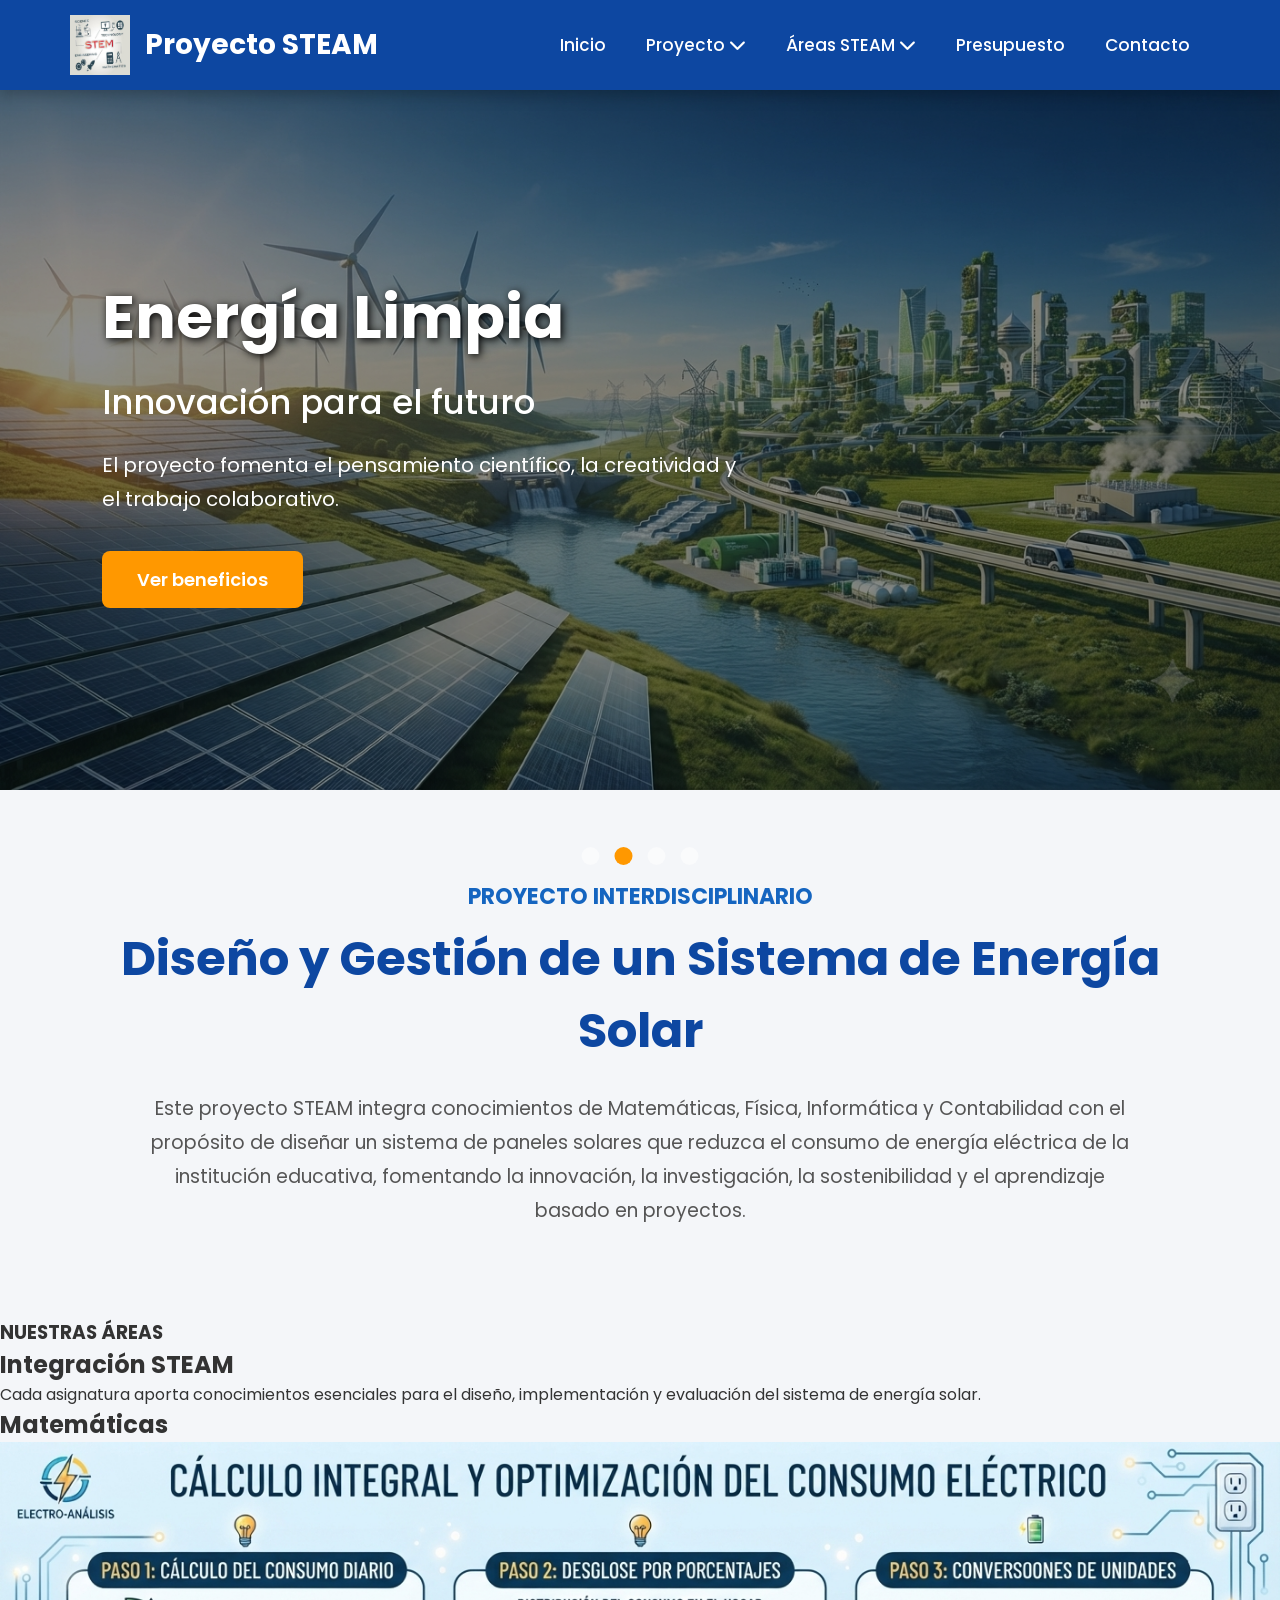
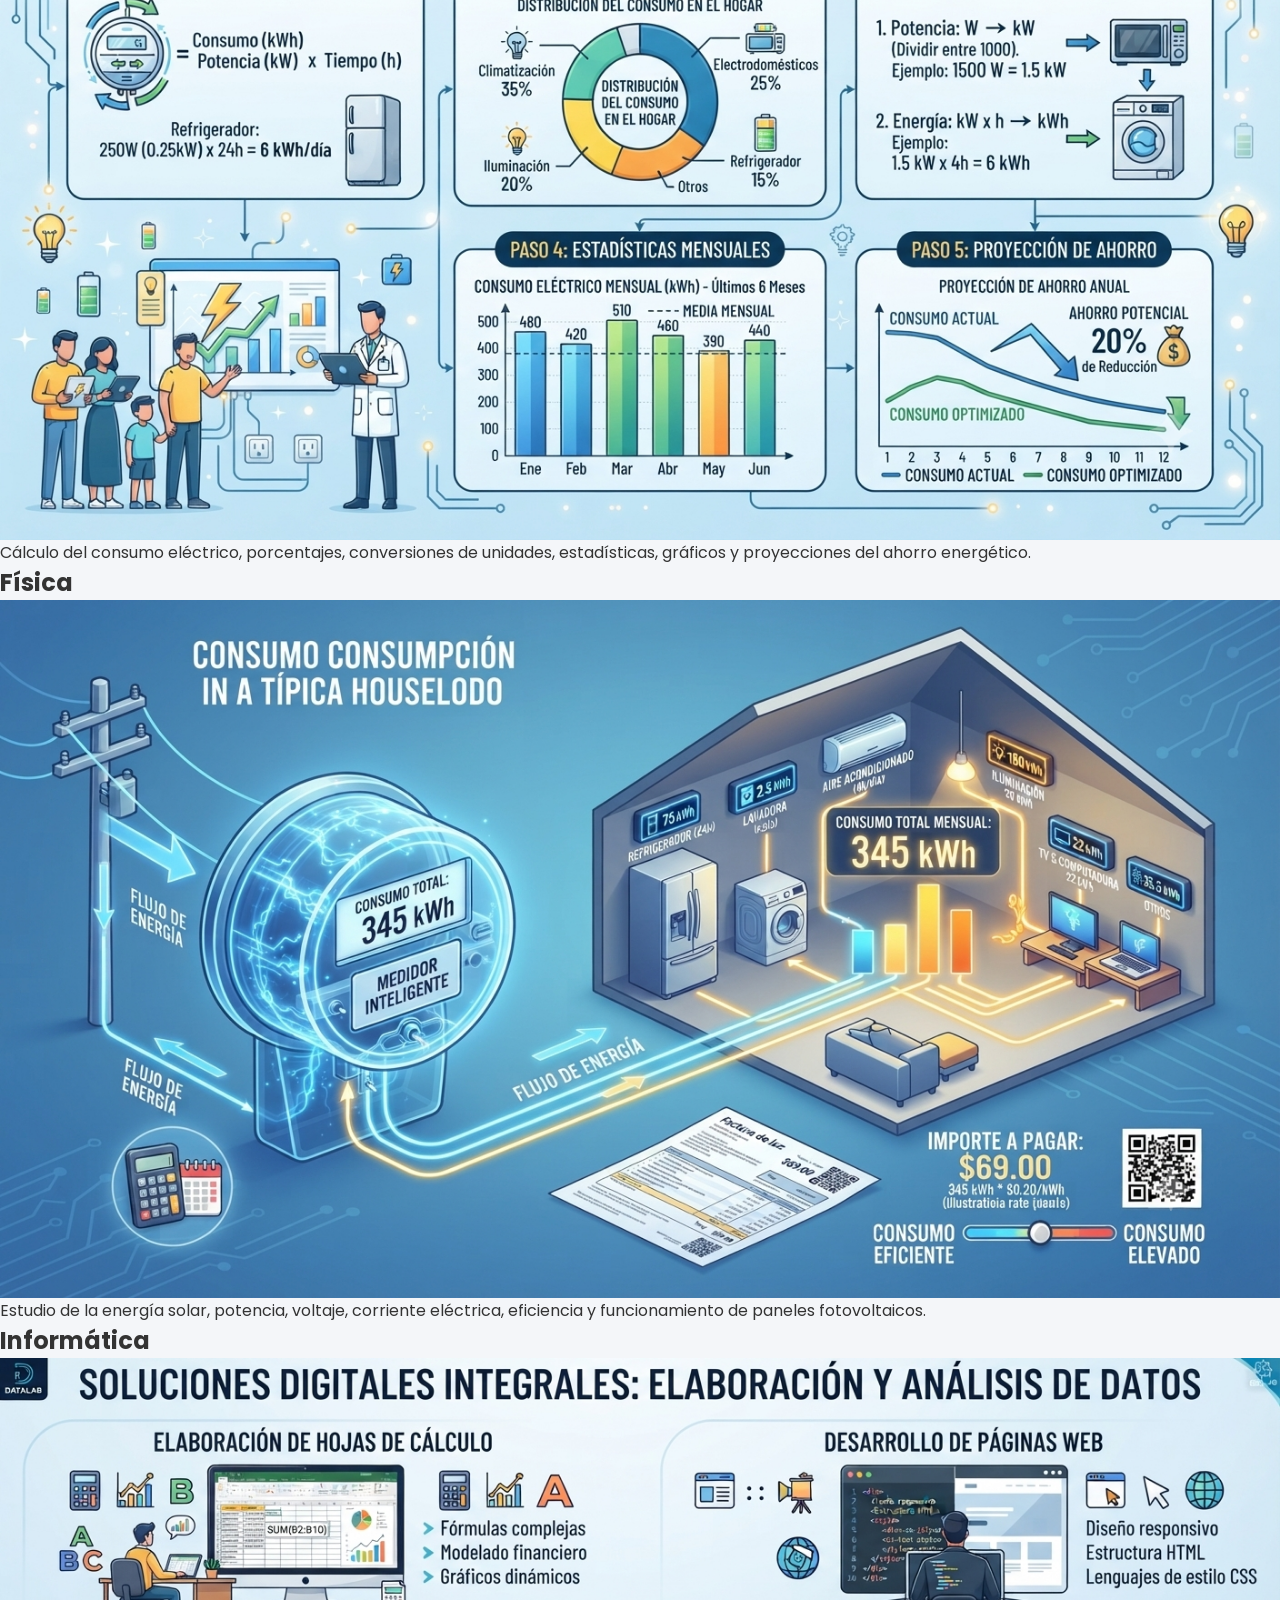
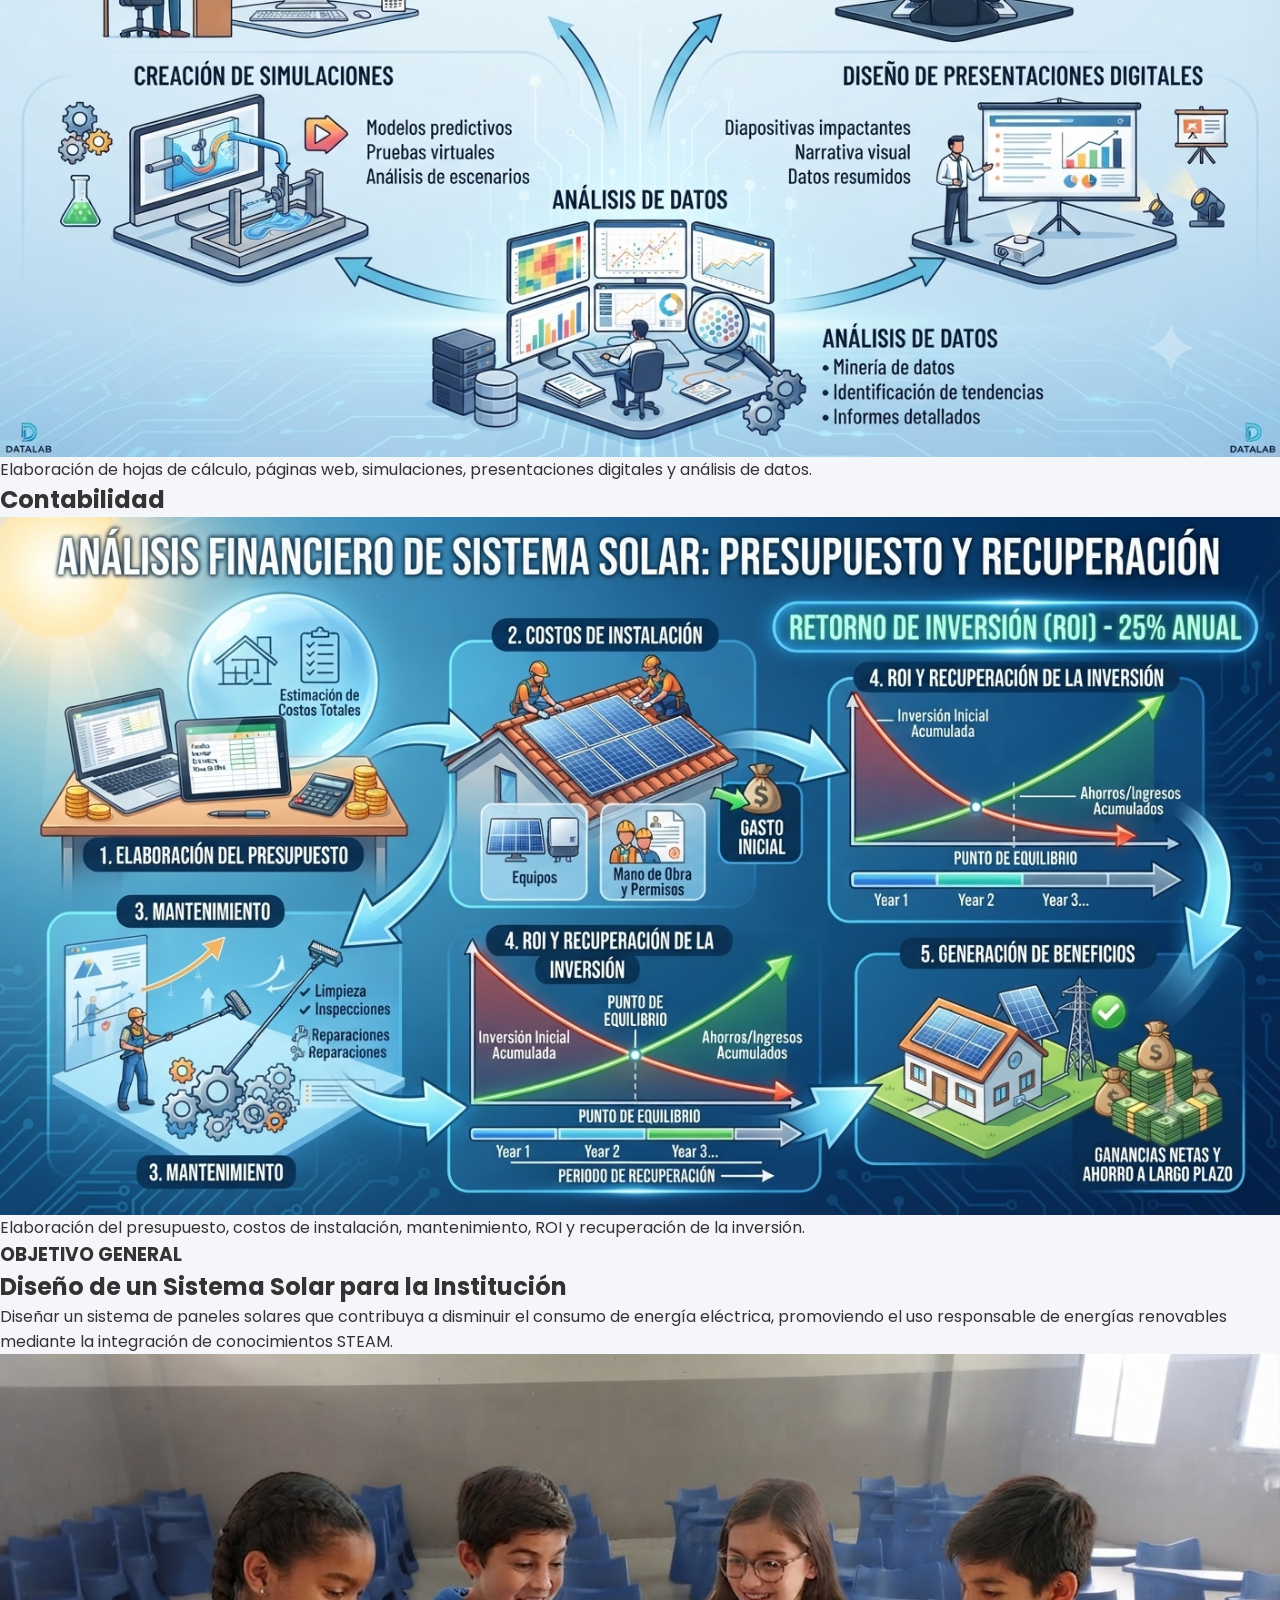
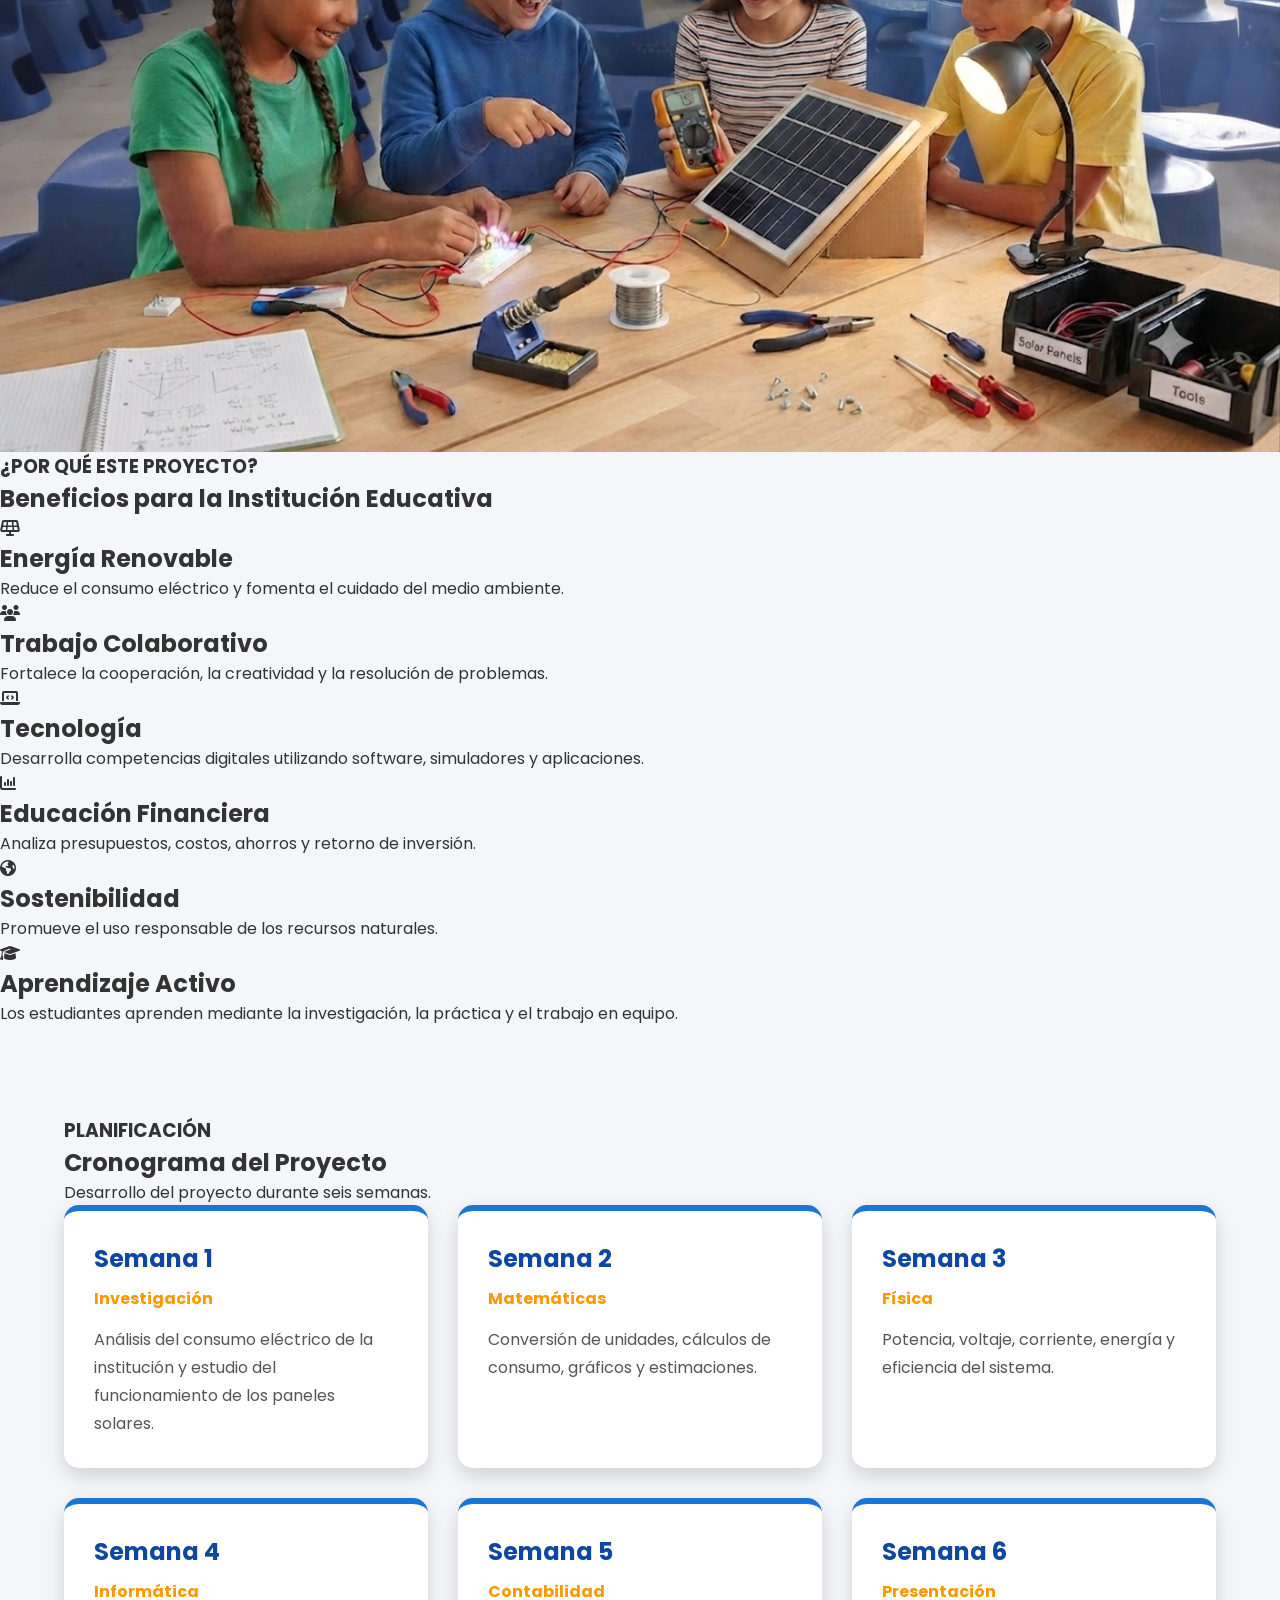
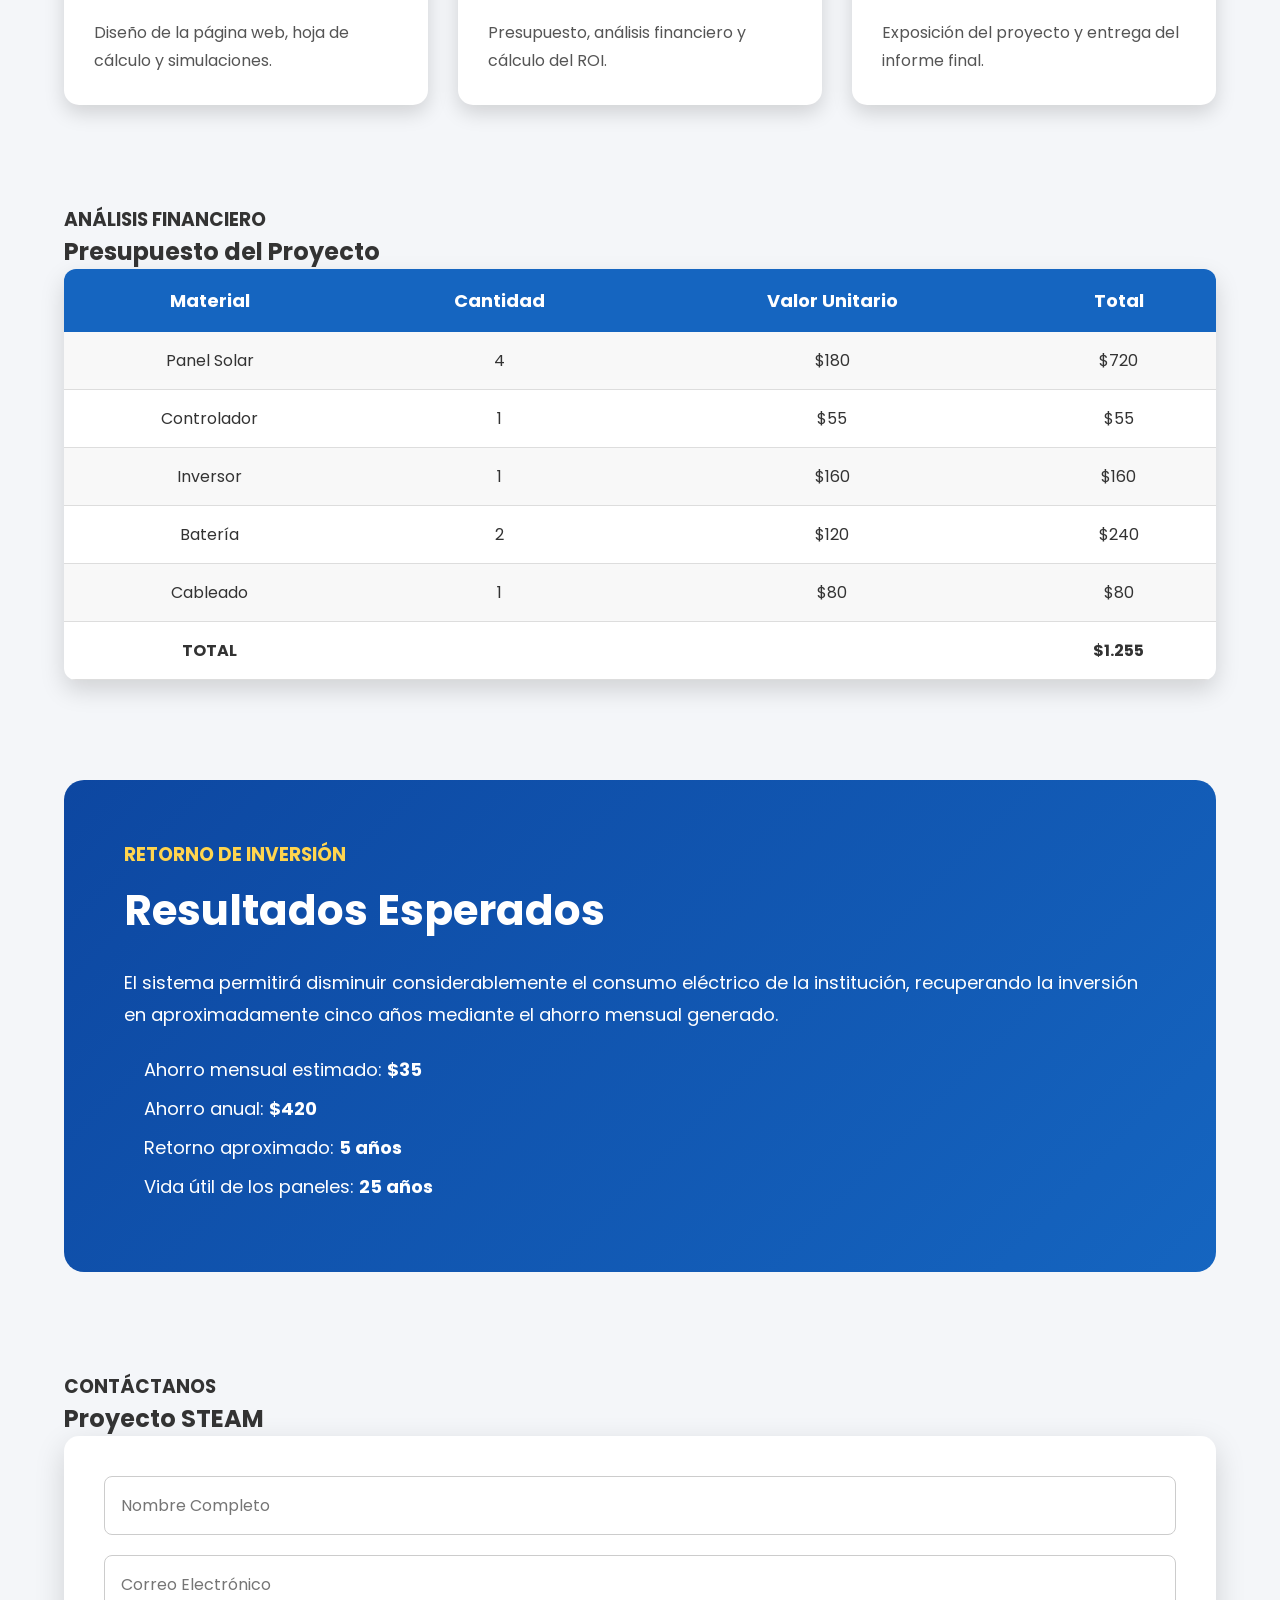
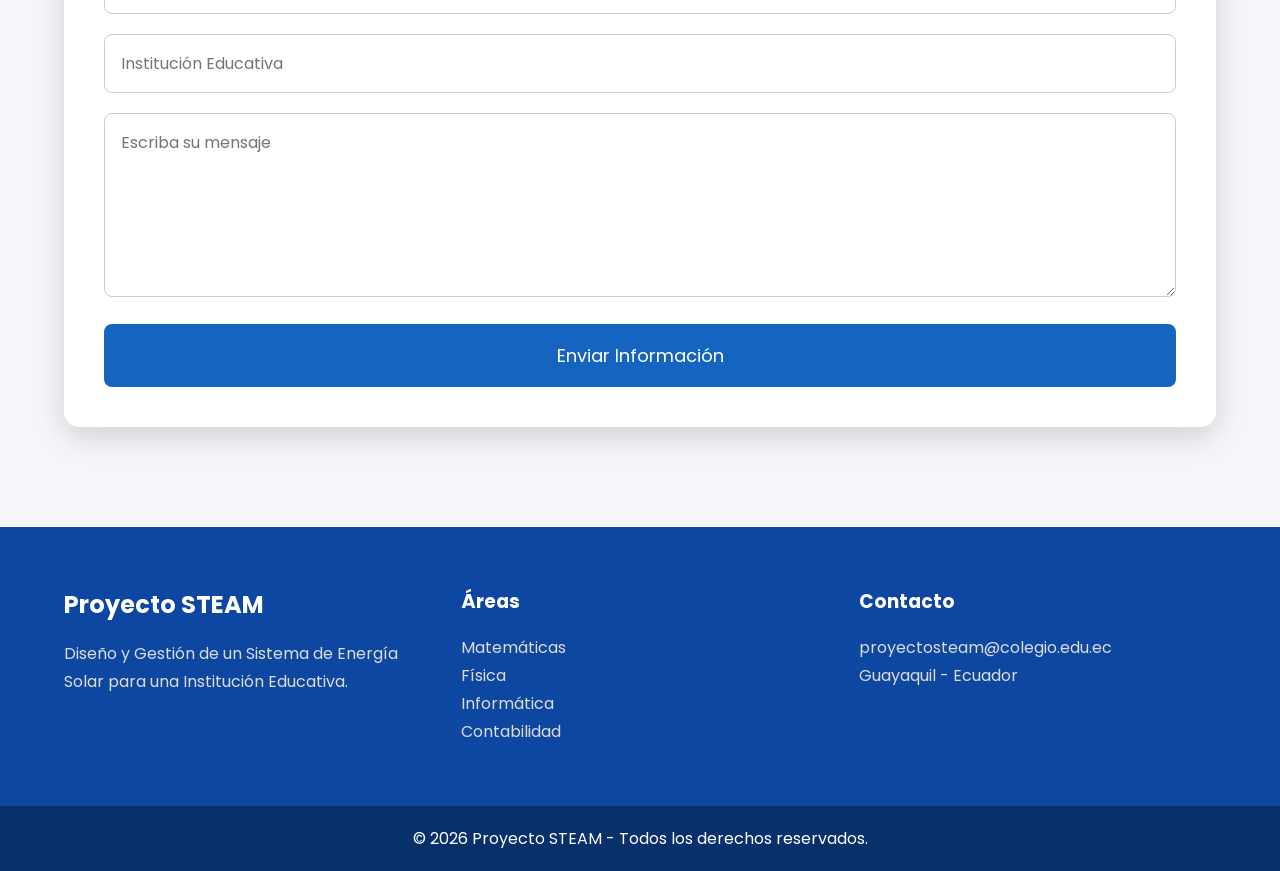
<file: index.html>
<!DOCTYPE html>
<html lang="es">

<head>

    <meta charset="UTF-8">

    <meta name="viewport" content="width=device-width, initial-scale=1.0">

    <title>Proyecto STEAM - Energía Solar</title>

    <link rel="stylesheet" href="style.css">

    <link rel="preconnect" href="https://fonts.googleapis.com">

    <link rel="preconnect" href="https://fonts.gstatic.com" crossorigin>

    <link href="https://fonts.googleapis.com/css2?family=Poppins:wght@300;400;500;600;700&display=swap" rel="stylesheet">

    <link rel="stylesheet"
    href="https://cdnjs.cloudflare.com/ajax/libs/font-awesome/6.5.2/css/all.min.css">

</head>

<body>


<!--===================================-->
<!--           HEADER                  -->
<!--===================================-->

<header>

<div class="logo">

<img src="imagenes/logo1.jpg">

<h2>Proyecto STEAM</h2>

</div>


<nav>

<ul class="menu">

<li>

<a href="#">Inicio</a>

</li>



<li>

<a href="#">Proyecto <i class="fa-solid fa-chevron-down"></i></a>

<ul class="submenu">

<li><a href="#objetivo">Objetivo</a></li>

<li><a href="#justificacion">Justificación</a></li>

<li><a href="#beneficios">Beneficios</a></li>

</ul>

</li>



<li>

<a href="#">Áreas STEAM <i class="fa-solid fa-chevron-down"></i></a>

<ul class="submenu">

<li><a href="#matematicas">Matemáticas</a></li>

<li><a href="#fisica">Física</a></li>

<li><a href="#informatica">Informática</a></li>

<li><a href="#contabilidad">Contabilidad</a></li>

</ul>

</li>

<li>

<a href="#presupuesto">Presupuesto</a>

</li>

<li>

<a href="#contacto">Contacto</a>

</li>

</ul>

</nav>

</header>


<!--===================================-->
<!--         SLIDER                    -->
<!--===================================-->

<section class="slider">


<div class="slide activo">

<img src="imagenes/solar1.png">

<div class="texto-slider">

<h1>

Proyecto STEAM

</h1>

<h2>

Diseño y Gestión de un Sistema de Energía Solar

</h2>

<p>

Una propuesta interdisciplinaria que integra Matemáticas,
Física, Informática y Contabilidad para promover el uso de
energías renovables en la institución educativa.

</p>

<a href="#objetivo" class="boton">

Conocer más

</a>

</div>

</div>




<div class="slide">

<img src="imagenes/solar2.png">

<div class="texto-slider">

<h1>

Energía Limpia

</h1>

<h2>

Innovación para el futuro

</h2>

<p>

El proyecto fomenta el pensamiento científico,
la creatividad y el trabajo colaborativo.

</p>

<a href="#beneficios" class="boton">

Ver beneficios

</a>

</div>

</div>





<div class="slide">

<img src="imagenes/solar3.png">

<div class="texto-slider">

<h1>

Aprender haciendo

</h1>

<h2>

Metodología STEAM

</h2>

<p>

Los estudiantes diseñan,
calculan,
presupuestan
y presentan soluciones reales.

</p>

<a href="#steam" class="boton">

Explorar

</a>

</div>

</div>






<div class="slide">

<img src="imagenes/solar4.png">

<div class="texto-slider">

<h1>

Educación Sostenible

</h1>

<h2>

Construyendo un futuro mejor

</h2>

<p>

Promovemos el uso responsable de la energía
y el cuidado del medio ambiente.

</p>

<a href="#contacto" class="boton">

Más información

</a>

</div>

</div>

</section>



<!--===================================-->
<!--     INDICADORES DEL SLIDER        -->
<!--===================================-->

<div class="indicadores">

<span class="punto activo"></span>

<span class="punto"></span>

<span class="punto"></span>

<span class="punto"></span>

</div>



<!--===================================-->
<!--      INICIO DEL CONTENIDO         -->
<!--===================================-->

<section class="presentacion">

<h3>

PROYECTO INTERDISCIPLINARIO

</h3>

<h1>

Diseño y Gestión de un Sistema de Energía Solar

</h1>

<p>

Este proyecto STEAM integra conocimientos de Matemáticas,
Física, Informática y Contabilidad con el propósito de
diseñar un sistema de paneles solares que reduzca el
consumo de energía eléctrica de la institución educativa,
fomentando la innovación, la investigación, la sostenibilidad
y el aprendizaje basado en proyectos.

</p>

</section>


<!--===================================-->
<!--      ÁREAS STEAM                  -->
<!--===================================-->

<section class="steam" id="steam">

    <div class="titulo">

        <h3>NUESTRAS ÁREAS</h3>

        <h1>Integración STEAM</h1>

        <p>
            Cada asignatura aporta conocimientos esenciales para el diseño,
            implementación y evaluación del sistema de energía solar.
        </p>

    </div>

    <div class="contenedor-tarjetas">

        <!-- Matemáticas -->

        <div class="card" id="matematicas">

            <h2>Matemáticas</h2>

            <img src="imagenes/matematicas.png">

            <div class="contenido">

                

                <p>

                    Cálculo del consumo eléctrico, porcentajes,
                    conversiones de unidades, estadísticas,
                    gráficos y proyecciones del ahorro energético.

                </p>

            </div>

        </div>


        <!-- Física -->

        <div class="card" id="fisica">

            <h2>Física</h2>

            <img src="imagenes/fisica.png">

            <div class="contenido">

                

                <p>

                    Estudio de la energía solar, potencia,
                    voltaje, corriente eléctrica, eficiencia
                    y funcionamiento de paneles fotovoltaicos.

                </p>

            </div>

        </div>


        <!-- Informática -->

        <div class="card" id="informatica">

            <h2>Informática</h2>

            <img src="imagenes/informatica.png">

            <div class="contenido">

                

                <p>

                    Elaboración de hojas de cálculo,
                    páginas web, simulaciones,
                    presentaciones digitales
                    y análisis de datos.

                </p>

            </div>

        </div>


        <!-- Contabilidad -->

        <div class="card" id="contabilidad">

            <h2>Contabilidad</h2>

            <img src="imagenes/contabilidad.png">

            <div class="contenido">

                

                <p>

                    Elaboración del presupuesto,
                    costos de instalación,
                    mantenimiento,
                    ROI y recuperación de la inversión.

                </p>

            </div>

        </div>

    </div>

</section>



<!--===================================-->
<!--      OBJETIVO                     -->
<!--===================================-->

<section class="objetivo" id="objetivo">

<div class="texto">

<h3>OBJETIVO GENERAL</h3>

<h1>Diseño de un Sistema Solar para la Institución</h1>

<p>

Diseñar un sistema de paneles solares que contribuya
a disminuir el consumo de energía eléctrica,
promoviendo el uso responsable de energías renovables
mediante la integración de conocimientos STEAM.

</p>

</div>

<div class="imagen">

<img src="imagenes/solar.png">

</div>

</section>



<!--===================================-->
<!--      JUSTIFICACIÓN                -->
<!--===================================-->

<section class="justificacion" id="justificacion">

<h3>¿POR QUÉ ESTE PROYECTO?</h3>

<h1>Beneficios para la Institución Educativa</h1>

<div class="beneficios-grid">

<div class="beneficio">

<i class="fa-solid fa-solar-panel"></i>

<h2>Energía Renovable</h2>

<p>

Reduce el consumo eléctrico y fomenta
el cuidado del medio ambiente.

</p>

</div>

<div class="beneficio">

<i class="fa-solid fa-users"></i>

<h2>Trabajo Colaborativo</h2>

<p>

Fortalece la cooperación,
la creatividad
y la resolución de problemas.

</p>

</div>

<div class="beneficio">

<i class="fa-solid fa-laptop-code"></i>

<h2>Tecnología</h2>

<p>

Desarrolla competencias digitales
utilizando software,
simuladores y aplicaciones.

</p>

</div>

<div class="beneficio">

<i class="fa-solid fa-chart-column"></i>

<h2>Educación Financiera</h2>

<p>

Analiza presupuestos,
costos,
ahorros
y retorno de inversión.

</p>

</div>

<div class="beneficio">

<i class="fa-solid fa-earth-americas"></i>

<h2>Sostenibilidad</h2>

<p>

Promueve el uso responsable
de los recursos naturales.

</p>

</div>

<div class="beneficio">

<i class="fa-solid fa-graduation-cap"></i>

<h2>Aprendizaje Activo</h2>

<p>

Los estudiantes aprenden mediante
la investigación,
la práctica y el trabajo en equipo.

</p>

</div>

</div>

</section>



<!--===================================-->
<!--        CRONOGRAMA                 -->
<!--===================================-->

<section class="cronograma">

    <div class="titulo">

        <h3>PLANIFICACIÓN</h3>

        <h1>Cronograma del Proyecto</h1>

        <p>
            Desarrollo del proyecto durante seis semanas.
        </p>

    </div>

    <div class="cronograma-grid">

        <div class="semana">
            <h2>Semana 1</h2>
            <h4>Investigación</h4>
            <p>
                Análisis del consumo eléctrico de la institución
                y estudio del funcionamiento de los paneles solares.
            </p>
        </div>

        <div class="semana">
            <h2>Semana 2</h2>
            <h4>Matemáticas</h4>
            <p>
                Conversión de unidades, cálculos de consumo,
                gráficos y estimaciones.
            </p>
        </div>

        <div class="semana">
            <h2>Semana 3</h2>
            <h4>Física</h4>
            <p>
                Potencia, voltaje, corriente,
                energía y eficiencia del sistema.
            </p>
        </div>

        <div class="semana">
            <h2>Semana 4</h2>
            <h4>Informática</h4>
            <p>
                Diseño de la página web,
                hoja de cálculo y simulaciones.
            </p>
        </div>

        <div class="semana">
            <h2>Semana 5</h2>
            <h4>Contabilidad</h4>
            <p>
                Presupuesto, análisis financiero
                y cálculo del ROI.
            </p>
        </div>

        <div class="semana">
            <h2>Semana 6</h2>
            <h4>Presentación</h4>
            <p>
                Exposición del proyecto
                y entrega del informe final.
            </p>
        </div>

    </div>

</section>



<!--===================================-->
<!--         PRESUPUESTO               -->
<!--===================================-->

<section class="presupuesto" id="presupuesto">

    <div class="titulo">

        <h3>ANÁLISIS FINANCIERO</h3>

        <h1>Presupuesto del Proyecto</h1>

    </div>

    <table>

        <tr>

            <th>Material</th>

            <th>Cantidad</th>

            <th>Valor Unitario</th>

            <th>Total</th>

        </tr>

        <tr>

            <td>Panel Solar</td>

            <td>4</td>

            <td>$180</td>

            <td>$720</td>

        </tr>

        <tr>

            <td>Controlador</td>

            <td>1</td>

            <td>$55</td>

            <td>$55</td>

        </tr>

        <tr>

            <td>Inversor</td>

            <td>1</td>

            <td>$160</td>

            <td>$160</td>

        </tr>

        <tr>

            <td>Batería</td>

            <td>2</td>

            <td>$120</td>

            <td>$240</td>

        </tr>

        <tr>

            <td>Cableado</td>

            <td>1</td>

            <td>$80</td>

            <td>$80</td>

        </tr>

        <tr>

            <td><strong>TOTAL</strong></td>

            <td></td>

            <td></td>

            <td><strong>$1.255</strong></td>

        </tr>

    </table>

</section>



<!--===================================-->
<!--              ROI                  -->
<!--===================================-->

<section class="roi">

    <div class="roi-texto">

        <h3>RETORNO DE INVERSIÓN</h3>

        <h1>Resultados Esperados</h1>

        <p>

            El sistema permitirá disminuir considerablemente
            el consumo eléctrico de la institución,
            recuperando la inversión en aproximadamente
            cinco años mediante el ahorro mensual generado.

        </p>

        <ul>

            <li>Ahorro mensual estimado: <strong>$35</strong></li>

            <li>Ahorro anual: <strong>$420</strong></li>

            <li>Retorno aproximado: <strong>5 años</strong></li>

            <li>Vida útil de los paneles: <strong>25 años</strong></li>

        </ul>

    </div>

</section>



<!--===================================-->
<!--          CONTACTO                 -->
<!--===================================-->

<section class="contacto" id="contacto">

    <div class="titulo">

        <h3>CONTÁCTANOS</h3>

        <h1>Proyecto STEAM</h1>

    </div>

    <form>

        <input type="text" placeholder="Nombre Completo">

        <input type="email" placeholder="Correo Electrónico">

        <input type="text" placeholder="Institución Educativa">

        <textarea rows="6" placeholder="Escriba su mensaje"></textarea>

        <button type="submit">

            Enviar Información

        </button>

    </form>

</section>



<!--===================================-->
<!--            FOOTER                 -->
<!--===================================-->

<footer>

<div class="footer-contenedor">

<div>

<h2>Proyecto STEAM</h2>

<p>

Diseño y Gestión de un Sistema de Energía Solar
para una Institución Educativa.

</p>

</div>

<div>

<h3>Áreas</h3>

<p>Matemáticas</p>

<p>Física</p>

<p>Informática</p>

<p>Contabilidad</p>

</div>

<div>

<h3>Contacto</h3>

<p>proyectosteam@colegio.edu.ec</p>

<p>Guayaquil - Ecuador</p>

</div>

</div>

<div class="copyright">

<p>

© 2026 Proyecto STEAM - Todos los derechos reservados.

</p>

</div>

</footer>



<script src="script.js"></script>

</body>

</html>
</file>
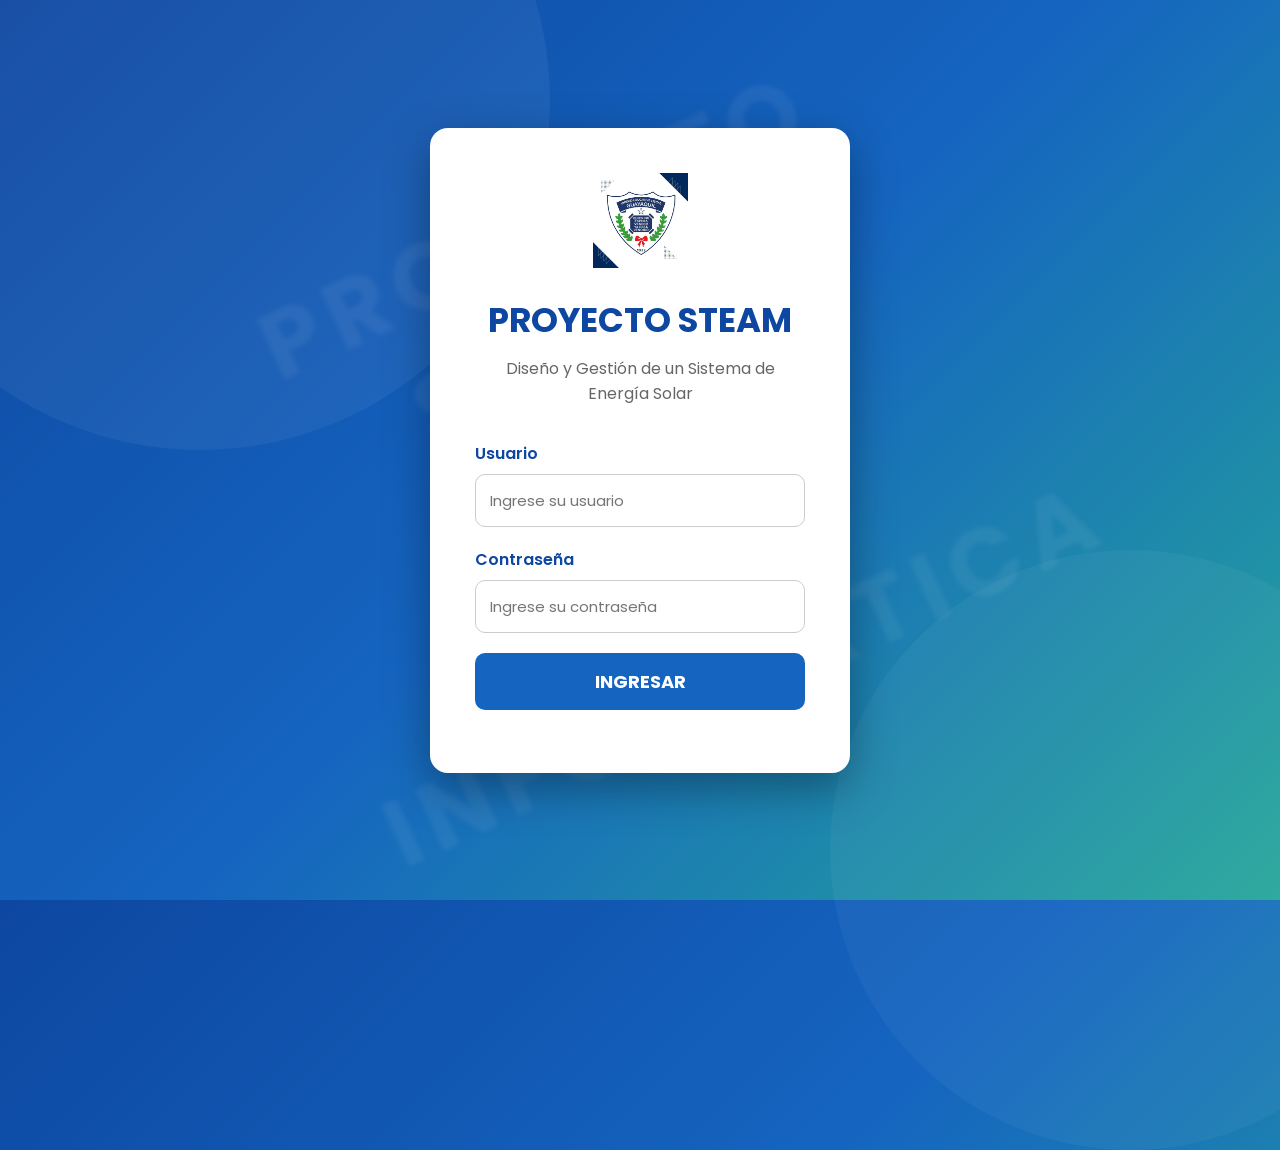
<file: login.html>
<!DOCTYPE html>
<html lang="es">

<head>

    <meta charset="UTF-8">

    <meta name="viewport" content="width=device-width, initial-scale=1.0">

    <title>Proyecto STEAM</title>

    <link rel="stylesheet" href="login.css">

    <link rel="preconnect" href="https://fonts.googleapis.com">

    <link rel="preconnect" href="https://fonts.gstatic.com" crossorigin>

    <link href="https://fonts.googleapis.com/css2?family=Poppins:wght@300;400;600;700&display=swap" rel="stylesheet">

</head>

<body>

<!-- Marca de agua -->
<div class="marca-agua">
    PROYECTO STEAM<br>
    UEFG<br>
    ÁREA INFORMÁTICA
</div>

<div class="contenedor">

<div class="login">

<div class="logo">

<img src="imagenes/logo.jpg" alt="logo">

</div>

<h1>PROYECTO STEAM</h1>

<h3>Diseño y Gestión de un Sistema de Energía Solar</h3>

<form id="loginForm">

<label>Usuario</label>

<input
type="text"
id="usuario"
placeholder="Ingrese su usuario"
required>

<label>Contraseña</label>

<input
type="password"
id="password"
placeholder="Ingrese su contraseña"
required>

<button type="submit">

INGRESAR

</button>

<p id="mensaje"></p>

</form>

</div>

</div>

<script>

document.getElementById("loginForm").addEventListener("submit",function(e){

e.preventDefault();

let usuario=document.getElementById("usuario").value;

let password=document.getElementById("password").value;

if(usuario=="admin" && password=="12345"){

window.location="index.html";

}else{

document.getElementById("mensaje").innerHTML="Usuario o contraseña incorrectos";

}

});

</script>

</body>

</html>
</file>
<file: style.css>
/*========================================*/
/*           CONFIGURACIÓN GENERAL         */
/*========================================*/

*{
    margin:0;
    padding:0;
    box-sizing:border-box;
    font-family:'Poppins',sans-serif;
    scroll-behavior:smooth;
}

body{
    background:#f4f6f9;
    color:#333;
    overflow-x:hidden;
}

img{
    max-width:100%;
    display:block;
}

a{
    text-decoration:none;
}

ul{
    list-style:none;
}

/*========================================*/
/*               HEADER                   */
/*========================================*/

header{
    width:100%;
    height:90px;
    background:#0d47a1;
    display:flex;
    justify-content:space-between;
    align-items:center;
    padding:0 70px;
    position:fixed;
    top:0;
    left:0;
    z-index:9999;
    box-shadow:0 4px 15px rgba(0,0,0,.25);
}

.logo{
    display:flex;
    align-items:center;
    gap:15px;
}

.logo img{
    width:60px;
}

.logo h2{
    color:#fff;
    font-size:28px;
}

/*========================================*/
/*                MENÚ                    */
/*========================================*/

.menu{
    display:flex;
    align-items:center;
}

.menu>li{
    position:relative;
}

.menu>li>a{
    color:white;
    display:block;
    padding:30px 20px;
    font-size:17px;
    transition:.4s;
    font-weight:500;
}

.menu>li>a:hover{
    background:#1565c0;
}

/*========================================*/
/*              SUBMENÚ                   */
/*========================================*/

.submenu{
    position:absolute;
    background:white;
    width:220px;
    top:90px;
    left:0;
    opacity:0;
    visibility:hidden;
    transition:.4s;
    border-radius:0 0 8px 8px;
    overflow:hidden;
    box-shadow:0 10px 20px rgba(0,0,0,.2);
}

.menu li:hover .submenu{
    opacity:1;
    visibility:visible;
}

.submenu li a{
    display:block;
    padding:14px 18px;
    color:#333;
    border-bottom:1px solid #eee;
    transition:.3s;
}

.submenu li a:hover{
    background:#1976d2;
    color:white;
}

/*========================================*/
/*               SLIDER                   */
/*========================================*/

.slider{
    margin-top:90px;
    width:100%;
    height:700px;
    position:relative;
    overflow:hidden;
}

.slide{
    position:absolute;
    width:100%;
    height:700px;
    opacity:0;
    transition:1s;
}

.slide.activo{
    opacity:1;
    z-index:1;
}

.slide img{
    width:100%;
    height:700px;
    object-fit:cover;
}

/* Capa oscura */

.slide::before{
    content:"";
    position:absolute;
    width:100%;
    height:100%;
    background:rgba(0,0,0,.45);
    top:0;
    left:0;
}

/*========================================*/
/*         TEXTO DEL SLIDER               */
/*========================================*/

.texto-slider{
    position:absolute;
    width:650px;
    top:50%;
    left:8%;
    transform:translateY(-50%);
    color:white;
    z-index:2;
}

.texto-slider h1{
    font-size:60px;
    margin-bottom:15px;
    text-shadow:2px 2px 8px black;
}

.texto-slider h2{
    font-size:34px;
    margin-bottom:20px;
    font-weight:500;
}

.texto-slider p{
    font-size:20px;
    line-height:34px;
    margin-bottom:35px;
}

/*========================================*/
/*               BOTÓN                    */
/*========================================*/

.boton{
    display:inline-block;
    padding:15px 35px;
    background:#ff9800;
    color:white;
    border-radius:8px;
    font-size:18px;
    transition:.4s;
    font-weight:600;
}

.boton:hover{
    background:#f57c00;
    transform:translateY(-5px);
}

/*========================================*/
/*         INDICADORES                    */
/*========================================*/

.indicadores{
    position:absolute;
    bottom:35px;
    left:50%;
    transform:translateX(-50%);
    display:flex;
    gap:15px;
    z-index:10;
}

.punto{
    width:18px;
    height:18px;
    background:white;
    border-radius:50%;
    opacity:.5;
    cursor:pointer;
    transition:.4s;
}

.punto.activo{
    opacity:1;
    background:#ff9800;
}

/*========================================*/
/*          PRESENTACIÓN                  */
/*========================================*/

.presentacion{
    width:90%;
    margin:auto;
    padding:90px 0;
    text-align:center;
}

.presentacion h3{
    color:#1565c0;
    font-size:22px;
    margin-bottom:10px;
}

.presentacion h1{
    font-size:48px;
    color:#0d47a1;
    margin-bottom:25px;
}

.presentacion p{
    max-width:1000px;
    margin:auto;
    line-height:34px;
    font-size:19px;
    color:#555;
}

.presentacion p{
    max-width:1000px;
    margin:auto;
    line-height:34px;
    font-size:19px;
    color:#555;
}

/*========================================*/
/*            CRONOGRAMA                  */
/*========================================*/

.cronograma{
    width:90%;
    margin:90px auto;
}

.cronograma-grid{
    display:grid;
    grid-template-columns:repeat(auto-fit,minmax(280px,1fr));
    gap:30px;
}

.semana{
    background:white;
    padding:30px;
    border-radius:15px;
    box-shadow:0 8px 20px rgba(0,0,0,.15);
    transition:.4s;
    border-top:6px solid #1976d2;
}

.semana:hover{
    transform:translateY(-10px);
}

.semana h2{
    color:#0d47a1;
    margin-bottom:10px;
}

.semana h4{
    color:#ff9800;
    margin-bottom:15px;
}

.semana p{
    color:#555;
    line-height:28px;
}

/*========================================*/
/*           PRESUPUESTO                  */
/*========================================*/

.presupuesto{
    width:90%;
    margin:100px auto;
}

.presupuesto table{
    width:100%;
    border-collapse:collapse;
    background:white;
    box-shadow:0 10px 25px rgba(0,0,0,.15);
    border-radius:12px;
    overflow:hidden;
}

.presupuesto th{
    background:#1565c0;
    color:white;
    padding:18px;
    font-size:18px;
}

.presupuesto td{
    padding:16px;
    border-bottom:1px solid #ddd;
    text-align:center;
}

.presupuesto tr:nth-child(even){
    background:#f8f8f8;
}

.presupuesto tr:hover{
    background:#e3f2fd;
}

/*========================================*/
/*               ROI                      */
/*========================================*/

.roi{
    width:90%;
    margin:100px auto;
    background:linear-gradient(135deg,#0d47a1,#1565c0);
    color:white;
    padding:60px;
    border-radius:20px;
}

.roi h3{
    color:#ffd54f;
    margin-bottom:10px;
}

.roi h1{
    font-size:42px;
    margin-bottom:25px;
}

.roi p{
    font-size:18px;
    line-height:32px;
    margin-bottom:25px;
}

.roi ul{
    padding-left:20px;
}

.roi li{
    margin-bottom:12px;
    font-size:18px;
}

/*========================================*/
/*             CONTACTO                   */
/*========================================*/

.contacto{
    width:90%;
    margin:100px auto;
}

.contacto form{
    background:white;
    padding:40px;
    border-radius:15px;
    box-shadow:0 10px 30px rgba(0,0,0,.15);
}

.contacto input,
.contacto textarea{
    width:100%;
    padding:16px;
    margin-bottom:20px;
    border:1px solid #ccc;
    border-radius:8px;
    font-size:16px;
}

.contacto input:focus,
.contacto textarea:focus{
    border:1px solid #1565c0;
    outline:none;
}

.contacto button{
    width:100%;
    padding:18px;
    border:none;
    background:#1565c0;
    color:white;
    font-size:18px;
    border-radius:8px;
    cursor:pointer;
    transition:.4s;
}

.contacto button:hover{
    background:#0d47a1;
}

/*========================================*/
/*               FOOTER                   */
/*========================================*/

footer{
    background:#0d47a1;
    color:white;
    margin-top:80px;
}

.footer-contenedor{
    width:90%;
    margin:auto;
    display:grid;
    grid-template-columns:repeat(auto-fit,minmax(250px,1fr));
    gap:40px;
    padding:60px 0;
}

.footer-contenedor h2,
.footer-contenedor h3{
    margin-bottom:18px;
}

.footer-contenedor p{
    line-height:28px;
    color:#ddd;
}

.copyright{
    text-align:center;
    background:#08306b;
    padding:20px;
}

/*========================================*/
/*           ANIMACIONES                  */
/*========================================*/

.card,
.beneficio,
.semana,
.objetivo img,
.galeria img{
    animation:subir .8s ease;
}

@keyframes subir{

    from{
        opacity:0;
        transform:translateY(50px);
    }

    to{
        opacity:1;
        transform:translateY(0);
    }

}

/*========================================*/
/*          RESPONSIVE TABLET             */
/*========================================*/

@media(max-width:992px){

header{
    flex-direction:column;
    height:auto;
    padding:15px;
}

.menu{
    flex-wrap:wrap;
    justify-content:center;
}

.slider,
.slide,
.slide img{
    height:500px;
}

.texto-slider{
    width:90%;
}

.texto-slider h1{
    font-size:42px;
}

.texto-slider h2{
    font-size:28px;
}

.objetivo{
    grid-template-columns:1fr;
}

}

/*========================================*/
/*          RESPONSIVE MÓVIL              */
/*========================================*/

@media(max-width:768px){

header{
    padding:15px;
}

.logo h2{
    font-size:22px;
}

.menu{
    flex-direction:column;
}

.menu>li>a{
    padding:15px;
}

.submenu{
    position:static;
    width:100%;
    opacity:1;
    visibility:visible;
    display:none;
}

.menu li:hover .submenu{
    display:block;
}

.slider,
.slide,
.slide img{
    height:420px;
}

.texto-slider{
    left:5%;
    width:90%;
}

.texto-slider h1{
    font-size:34px;
}

.texto-slider h2{
    font-size:22px;
}

.texto-slider p{
    font-size:16px;
    line-height:28px;
}

.presentacion h1,
.titulo h1,
.objetivo .texto h1,
.justificacion h1,
.galeria h1,
.roi h1{
    font-size:32px;
}

.presentacion p,
.objetivo p,
.titulo p{
    font-size:16px;
}

.contacto form{
    padding:25px;
}

.roi{
    padding:30px;
}

.footer-contenedor{
    text-align:center;
}

}

/*========================================*/
/*         FIN DEL ARCHIVO CSS            */
/*========================================*/
/*========================================*/
/* BOTÓN SUBIR                            */
/*========================================*/

#btnSubir{

position:fixed;

right:25px;

bottom:25px;

width:55px;

height:55px;

border:none;

border-radius:50%;

background:#1565c0;

color:white;

font-size:24px;

cursor:pointer;

display:none;

z-index:99999;

box-shadow:0 5px 20px rgba(0,0,0,.3);

transition:.4s;

}

#btnSubir:hover{

background:#ff9800;

transform:scale(1.1);

}

/*========================================*/
/* MENÚ RESPONSIVE                        */
/*========================================*/

.menuMovil{

display:none;

font-size:35px;

color:white;

cursor:pointer;

}

.mostrar{

opacity:1 !important;

transform:translateY(0px) !important;

}

.card,
.beneficio,
.semana,
.objetivo,
.galeria img{

opacity:0;

transform:translateY(60px);

transition:.8s;

}

@media(max-width:768px){

.menuMovil{

display:block;

}

.menu{

display:none;

width:100%;

background:#0d47a1;

}

.menu.mostrarMenu{

display:flex;

flex-direction:column;

}

}
</file>
<file: login.css>
*{

margin:0;

padding:0;

box-sizing:border-box;

font-family:'Poppins',sans-serif;

}

body{

height:100vh;

display:flex;

justify-content:center;

align-items:center;

background:linear-gradient(135deg,#0d47a1,#1565c0,#26a69a);

overflow:hidden;

position:relative;

}

/* Fondo animado */

body::before{

content:"";

position:absolute;

width:700px;

height:700px;

background:rgba(255,255,255,.05);

border-radius:50%;

top:-250px;

left:-150px;

}

body::after{

content:"";

position:absolute;

width:600px;

height:600px;

background:rgba(255,255,255,.04);

border-radius:50%;

bottom:-250px;

right:-150px;

}

/*==========================
      MARCA DE AGUA
==========================*/

.marca-agua{

position:fixed;

top:50%;

left:50%;

transform:translate(-50%,-50%) rotate(-25deg);

font-size:95px;

font-weight:700;

line-height:1.3;

text-align:center;

letter-spacing:10px;

text-transform:uppercase;

color:rgba(255,255,255,.06);

filter:blur(2px);

pointer-events:none;

user-select:none;

z-index:1;

}

.contenedor{

width:100%;

display:flex;

justify-content:center;

align-items:center;

position:relative;

z-index:2;

}

.login{

width:420px;

background:white;

padding:45px;

border-radius:18px;

box-shadow:0 15px 45px rgba(0,0,0,.35);

animation:aparecer .8s;

}

@keyframes aparecer{

from{

transform:translateY(-40px);

opacity:0;

}

to{

transform:translateY(0);

opacity:1;

}

}

.logo{

text-align:center;

margin-bottom:20px;

}

.logo img{

width:95px;

}

h1{

text-align:center;

color:#0d47a1;

font-size:34px;

margin-bottom:10px;

}

h3{

text-align:center;

font-size:16px;

font-weight:400;

color:#666;

margin-bottom:35px;

}

label{

display:block;

font-weight:600;

margin-bottom:8px;

color:#0d47a1;

}

input{

width:100%;

padding:14px;

margin-bottom:20px;

border:1px solid #ccc;

border-radius:10px;

font-size:15px;

transition:.4s;

}

input:focus{

outline:none;

border:1px solid #1565c0;

box-shadow:0 0 8px rgba(21,101,192,.3);

}

button{

width:100%;

padding:15px;

border:none;

border-radius:10px;

background:#1565c0;

color:white;

font-size:18px;

font-weight:bold;

cursor:pointer;

transition:.4s;

}

button:hover{

background:#0d47a1;

transform:scale(1.03);

}

#mensaje{

text-align:center;

margin-top:18px;

font-weight:bold;

color:red;

}

@media(max-width:500px){

.login{

width:95%;

padding:30px;

}

h1{

font-size:28px;

}

.marca-agua{

font-size:50px;

letter-spacing:5px;

}

}
</file>
